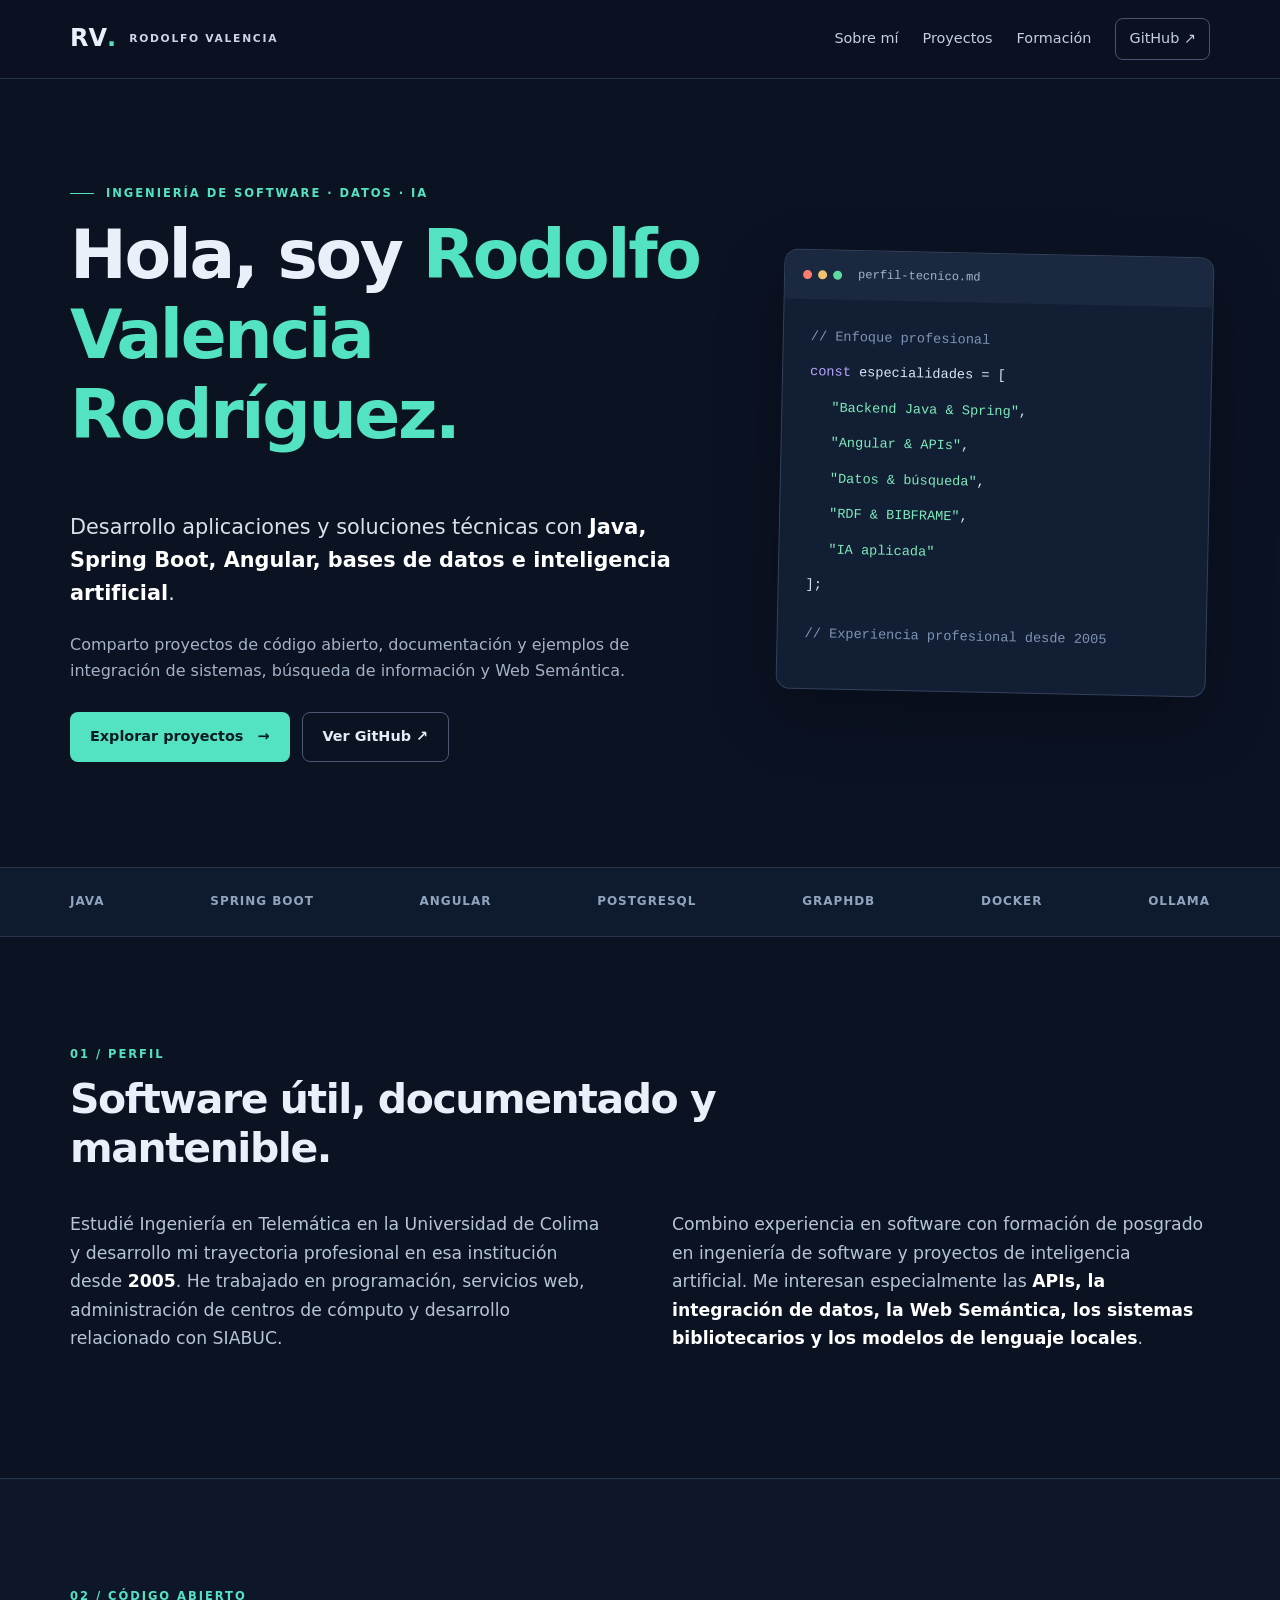
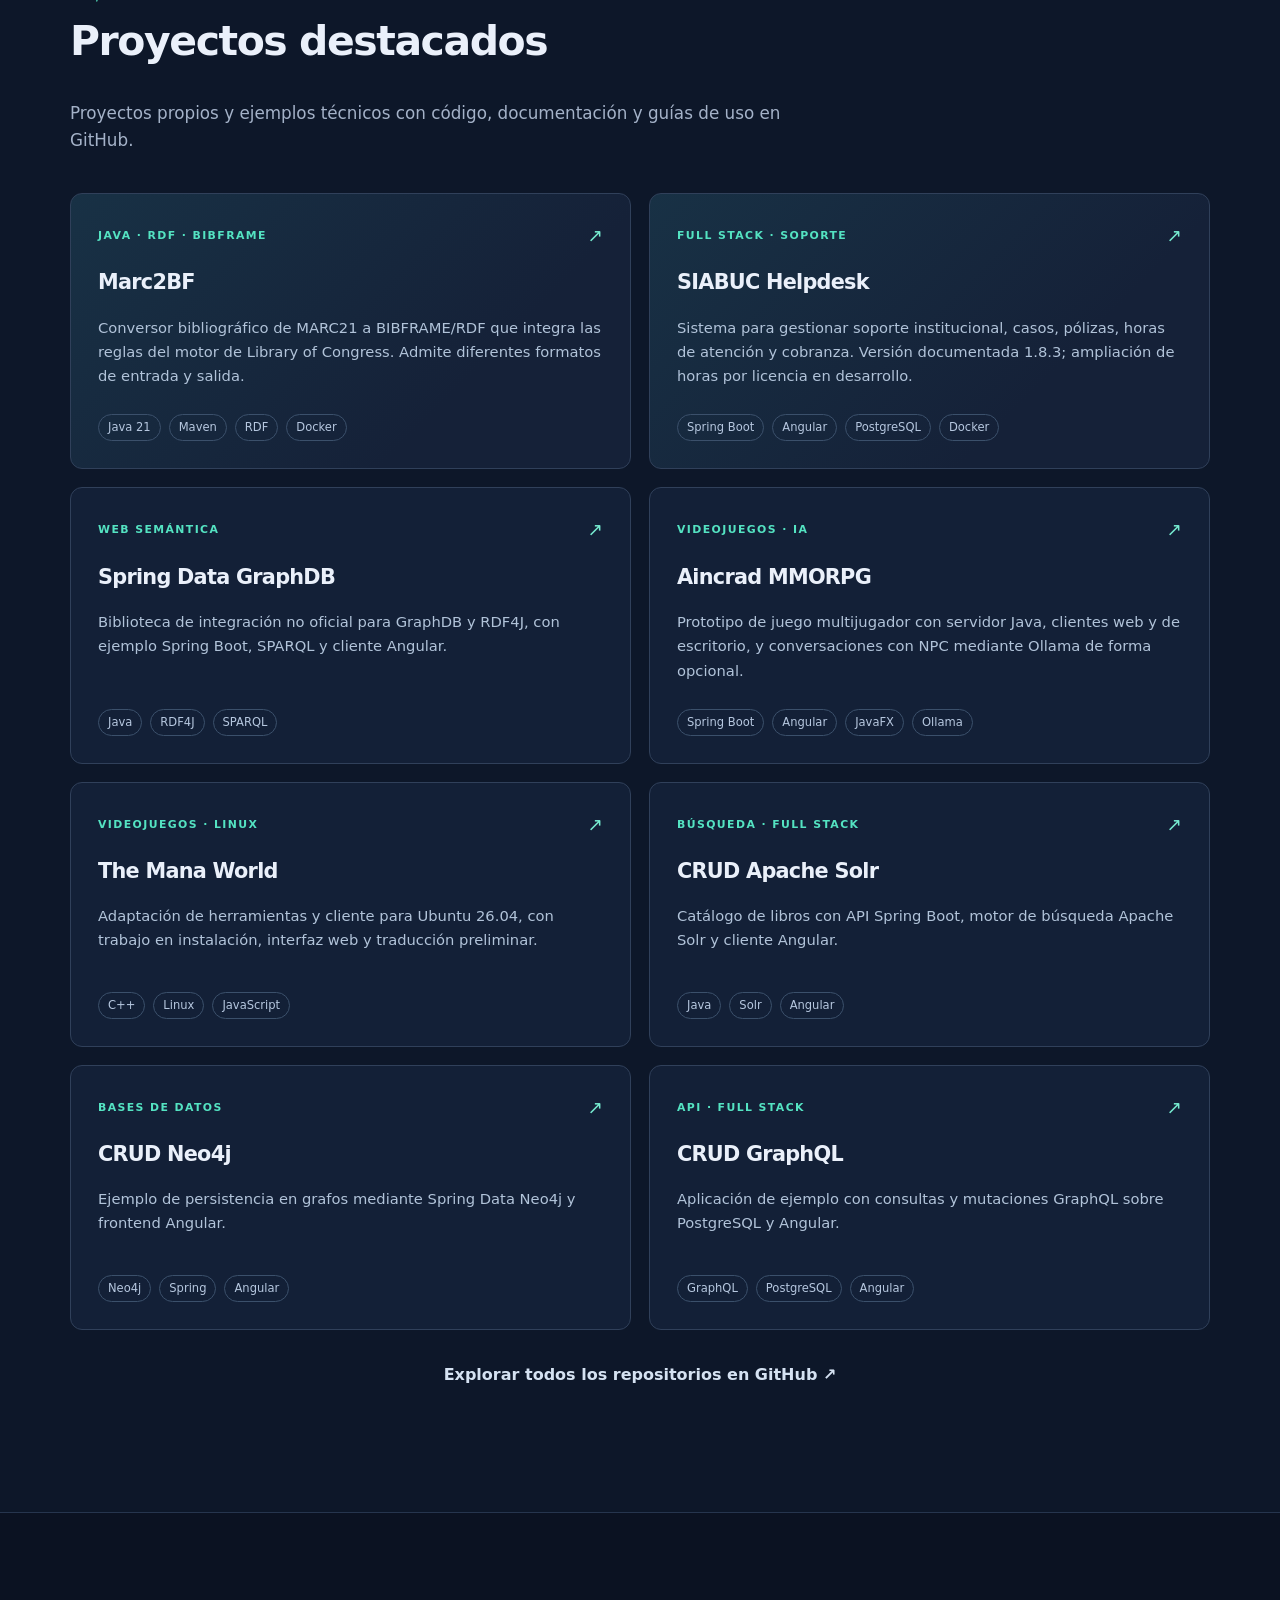
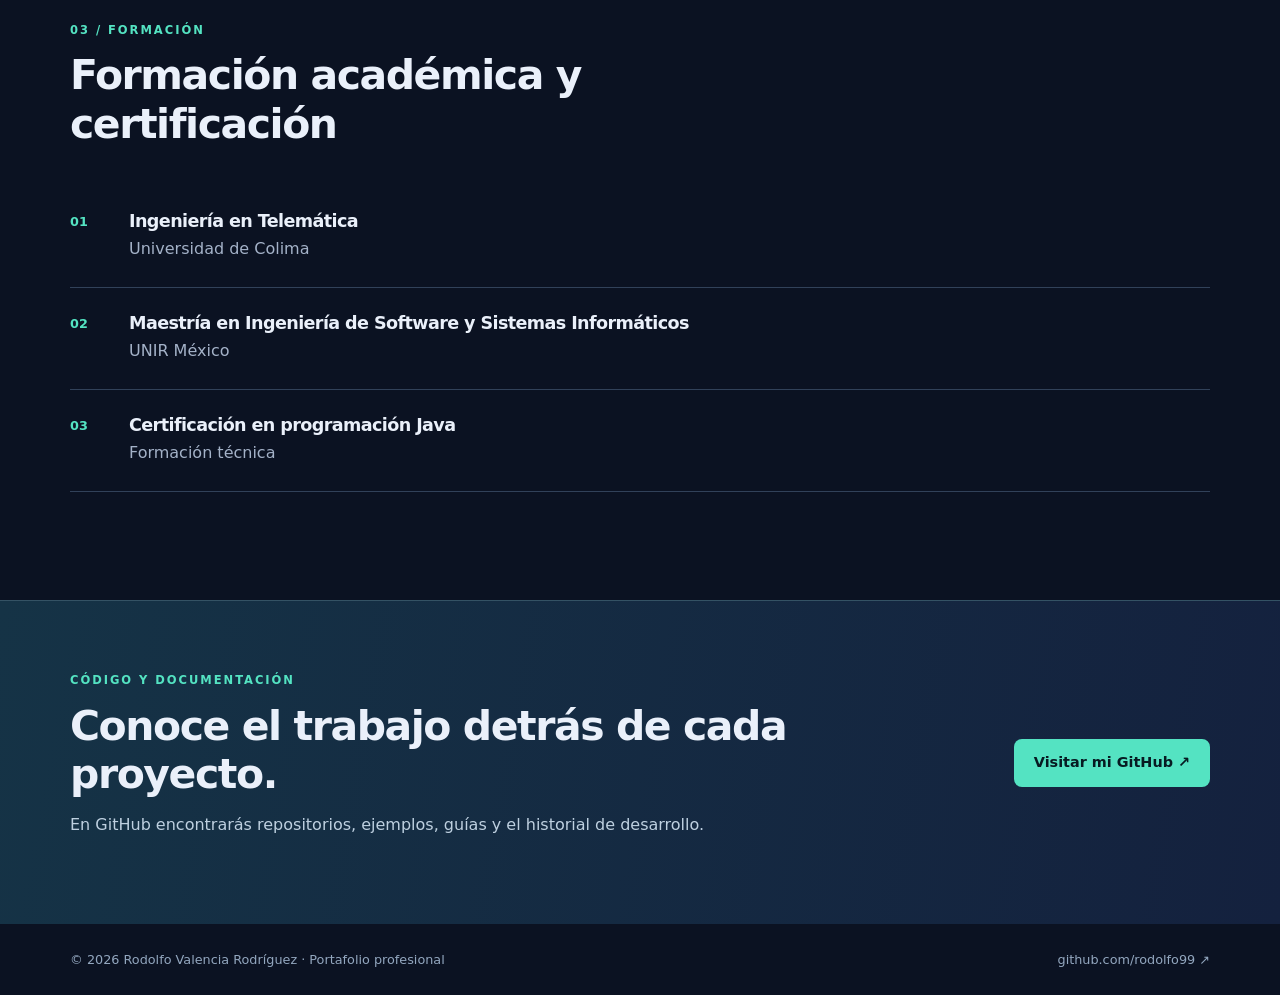
<file: docs/index.html>
<!doctype html>
<html lang="es-MX">
<head>
  <meta charset="utf-8">
  <meta name="viewport" content="width=device-width, initial-scale=1">
  <meta name="theme-color" content="#0b1222">
  <meta name="robots" content="index,follow,max-image-preview:large">
  <title>Rodolfo Valencia Rodríguez | Desarrollo de software, Java e IA</title>
  <meta name="description" content="Portafolio de Rodolfo Valencia Rodríguez: desarrollo de software con Java, Spring Boot, Angular, bases de datos, Web Semántica e inteligencia artificial. Proyectos y código abierto.">
  <link rel="canonical" href="https://rodolfo99.github.io/rodolfo99/">
  <link rel="icon" type="image/svg+xml" href="favicon.svg">
  <link rel="stylesheet" href="styles.css">
  <meta property="og:locale" content="es_MX">
  <meta property="og:type" content="website">
  <meta property="og:title" content="Rodolfo Valencia Rodríguez | Ingeniería de software y proyectos">
  <meta property="og:description" content="Java, Spring Boot, Angular, datos, Web Semántica e IA. Conoce mis proyectos abiertos y mi trayectoria.">
  <meta property="og:url" content="https://rodolfo99.github.io/rodolfo99/">
  <meta property="og:site_name" content="Portafolio de Rodolfo Valencia Rodríguez">
  <meta property="og:image" content="https://avatars.githubusercontent.com/u/41081472?v=4">
  <meta name="twitter:card" content="summary">
  <script type="application/ld+json">
  {
    "@context":"https://schema.org",
    "@type":"Person",
    "@id":"https://rodolfo99.github.io/rodolfo99/#persona",
    "name":"Rodolfo Valencia Rodríguez",
    "alternateName":"rodolfo99",
    "url":"https://rodolfo99.github.io/rodolfo99/",
    "sameAs":["https://github.com/rodolfo99"],
    "jobTitle":"Desarrollador de software",
    "description":"Desarrollo de software con Java, Spring Boot, Angular, bases de datos, Web Semántica e inteligencia artificial.",
    "alumniOf":[
      {"@type":"CollegeOrUniversity","name":"Universidad de Colima"},
      {"@type":"CollegeOrUniversity","name":"UNIR México"}
    ],
    "knowsAbout":["Java","Spring Boot","Angular","PostgreSQL","Neo4j","Apache Solr","RDF","BIBFRAME","Inteligencia artificial"]
  }
  </script>
</head>
<body>
  <a class="skip" href="#contenido">Ir al contenido</a>
  <header class="site-header">
    <div class="container topbar">
      <a class="brand" href="./" aria-label="Inicio del portafolio">RV<span class="brand-dot">.</span><span class="brand-label">RODOLFO VALENCIA</span></a>
      <nav aria-label="Navegación principal">
        <a href="#sobre-mi">Sobre mí</a>
        <a href="#proyectos">Proyectos</a>
        <a href="#formacion">Formación</a>
        <a class="nav-github" href="https://github.com/rodolfo99" target="_blank" rel="noopener noreferrer">GitHub ↗</a>
      </nav>
    </div>
  </header>

  <main id="contenido">
    <section class="hero container" aria-labelledby="hero-title">
      <div class="hero-copy">
        <p class="eyebrow"><span class="eyebrow-line"></span> INGENIERÍA DE SOFTWARE · DATOS · IA</p>
        <h1 id="hero-title">Hola, soy <span>Rodolfo Valencia Rodríguez.</span></h1>
        <p class="lead">Desarrollo aplicaciones y soluciones técnicas con <strong>Java, Spring Boot, Angular, bases de datos e inteligencia artificial</strong>.</p>
        <p class="intro">Comparto proyectos de código abierto, documentación y ejemplos de integración de sistemas, búsqueda de información y Web Semántica.</p>
        <div class="actions">
          <a class="button primary" href="#proyectos">Explorar proyectos <span aria-hidden="true">→</span></a>
          <a class="button secondary" href="https://github.com/rodolfo99" target="_blank" rel="noopener noreferrer">Ver GitHub ↗</a>
        </div>
      </div>
      <aside class="hero-panel" aria-label="Especialidades">
        <div class="panel-top"><span class="lights" aria-hidden="true"><i></i><i></i><i></i></span><span>perfil-tecnico.md</span></div>
        <div class="panel-content">
          <p><span class="code-muted">// Enfoque profesional</span></p>
          <p><span class="code-purple">const</span> especialidades = [</p>
          <p class="code-indent"><span class="code-green">"Backend Java &amp; Spring"</span>,</p>
          <p class="code-indent"><span class="code-green">"Angular &amp; APIs"</span>,</p>
          <p class="code-indent"><span class="code-green">"Datos &amp; búsqueda"</span>,</p>
          <p class="code-indent"><span class="code-green">"RDF &amp; BIBFRAME"</span>,</p>
          <p class="code-indent"><span class="code-green">"IA aplicada"</span></p>
          <p>];</p>
          <p class="code-muted code-end">// Experiencia profesional desde 2005</p>
        </div>
      </aside>
    </section>

    <section class="strip" aria-label="Tecnologías principales">
      <div class="container stack"><span>JAVA</span><span>SPRING BOOT</span><span>ANGULAR</span><span>POSTGRESQL</span><span>GRAPHDB</span><span>DOCKER</span><span>OLLAMA</span></div>
    </section>

    <section class="section container" id="sobre-mi" aria-labelledby="sobre-title">
      <div class="section-heading"><p class="eyebrow">01 / PERFIL</p><h2 id="sobre-title">Software útil, documentado y mantenible.</h2></div>
      <div class="about-grid">
        <p>Estudié Ingeniería en Telemática en la Universidad de Colima y desarrollo mi trayectoria profesional en esa institución desde <strong>2005</strong>. He trabajado en programación, servicios web, administración de centros de cómputo y desarrollo relacionado con SIABUC.</p>
        <p>Combino experiencia en software con formación de posgrado en ingeniería de software y proyectos de inteligencia artificial. Me interesan especialmente las <strong>APIs, la integración de datos, la Web Semántica, los sistemas bibliotecarios y los modelos de lenguaje locales</strong>.</p>
      </div>
    </section>

    <section class="section projects-section" id="proyectos" aria-labelledby="projects-title">
      <div class="container">
        <div class="section-heading"><p class="eyebrow">02 / CÓDIGO ABIERTO</p><h2 id="projects-title">Proyectos destacados</h2><p class="section-subtitle">Proyectos propios y ejemplos técnicos con código, documentación y guías de uso en GitHub.</p></div>
        <div class="projects">
          <article class="card featured"><div class="card-head"><span class="tag">JAVA · RDF · BIBFRAME</span><span class="card-arrow" aria-hidden="true">↗</span></div><h3><a href="https://github.com/rodolfo99/Marc2BF">Marc2BF</a></h3><p>Conversor bibliográfico de MARC21 a BIBFRAME/RDF que integra las reglas del motor de Library of Congress. Admite diferentes formatos de entrada y salida.</p><div class="pills"><span>Java 21</span><span>Maven</span><span>RDF</span><span>Docker</span></div></article>
          <article class="card featured"><div class="card-head"><span class="tag">FULL STACK · SOPORTE</span><span class="card-arrow" aria-hidden="true">↗</span></div><h3><a href="https://github.com/rodolfo99/helpdesk-siabuc">SIABUC Helpdesk</a></h3><p>Sistema para gestionar soporte institucional, casos, pólizas, horas de atención y cobranza. Versión documentada 1.8.3; ampliación de horas por licencia en desarrollo.</p><div class="pills"><span>Spring Boot</span><span>Angular</span><span>PostgreSQL</span><span>Docker</span></div></article>
          <article class="card"><div class="card-head"><span class="tag">WEB SEMÁNTICA</span><span class="card-arrow" aria-hidden="true">↗</span></div><h3><a href="https://github.com/rodolfo99/Spring-Data-GraphDB">Spring Data GraphDB</a></h3><p>Biblioteca de integración no oficial para GraphDB y RDF4J, con ejemplo Spring Boot, SPARQL y cliente Angular.</p><div class="pills"><span>Java</span><span>RDF4J</span><span>SPARQL</span></div></article>
          <article class="card"><div class="card-head"><span class="tag">VIDEOJUEGOS · IA</span><span class="card-arrow" aria-hidden="true">↗</span></div><h3><a href="https://github.com/rodolfo99/SAO-Aincrad-online-mmrpg">Aincrad MMORPG</a></h3><p>Prototipo de juego multijugador con servidor Java, clientes web y de escritorio, y conversaciones con NPC mediante Ollama de forma opcional.</p><div class="pills"><span>Spring Boot</span><span>Angular</span><span>JavaFX</span><span>Ollama</span></div></article>
          <article class="card"><div class="card-head"><span class="tag">VIDEOJUEGOS · LINUX</span><span class="card-arrow" aria-hidden="true">↗</span></div><h3><a href="https://github.com/rodolfo99/The-Mana-World-Ubuntu-26.04">The Mana World</a></h3><p>Adaptación de herramientas y cliente para Ubuntu 26.04, con trabajo en instalación, interfaz web y traducción preliminar.</p><div class="pills"><span>C++</span><span>Linux</span><span>JavaScript</span></div></article>
          <article class="card"><div class="card-head"><span class="tag">BÚSQUEDA · FULL STACK</span><span class="card-arrow" aria-hidden="true">↗</span></div><h3><a href="https://github.com/rodolfo99/CRUD-Solr-con-cliente-angular">CRUD Apache Solr</a></h3><p>Catálogo de libros con API Spring Boot, motor de búsqueda Apache Solr y cliente Angular.</p><div class="pills"><span>Java</span><span>Solr</span><span>Angular</span></div></article>
          <article class="card"><div class="card-head"><span class="tag">BASES DE DATOS</span><span class="card-arrow" aria-hidden="true">↗</span></div><h3><a href="https://github.com/rodolfo99/CRUD-LIBROS-NEO4J">CRUD Neo4j</a></h3><p>Ejemplo de persistencia en grafos mediante Spring Data Neo4j y frontend Angular.</p><div class="pills"><span>Neo4j</span><span>Spring</span><span>Angular</span></div></article>
          <article class="card"><div class="card-head"><span class="tag">API · FULL STACK</span><span class="card-arrow" aria-hidden="true">↗</span></div><h3><a href="https://github.com/rodolfo99/crud-GraphQL-con-cliente-angular">CRUD GraphQL</a></h3><p>Aplicación de ejemplo con consultas y mutaciones GraphQL sobre PostgreSQL y Angular.</p><div class="pills"><span>GraphQL</span><span>PostgreSQL</span><span>Angular</span></div></article>
        </div>
        <p class="more"><a href="https://github.com/rodolfo99?tab=repositories">Explorar todos los repositorios en GitHub <span aria-hidden="true">↗</span></a></p>
      </div>
    </section>

    <section class="section container" id="formacion" aria-labelledby="education-title">
      <div class="section-heading"><p class="eyebrow">03 / FORMACIÓN</p><h2 id="education-title">Formación académica y certificación</h2></div>
      <div class="education">
        <div><span class="education-mark" aria-hidden="true">01</span><div><h3>Ingeniería en Telemática</h3><p>Universidad de Colima</p></div></div>
        <div><span class="education-mark" aria-hidden="true">02</span><div><h3>Maestría en Ingeniería de Software y Sistemas Informáticos</h3><p>UNIR México</p></div></div>
        <div><span class="education-mark" aria-hidden="true">03</span><div><h3>Certificación en programación Java</h3><p>Formación técnica</p></div></div>
      </div>
    </section>

    <section class="closing"><div class="container closing-content"><div><p class="eyebrow">CÓDIGO Y DOCUMENTACIÓN</p><h2>Conoce el trabajo detrás de cada proyecto.</h2><p>En GitHub encontrarás repositorios, ejemplos, guías y el historial de desarrollo.</p></div><a class="button primary" href="https://github.com/rodolfo99">Visitar mi GitHub ↗</a></div></section>
  </main>

  <footer class="footer"><div class="container footer-inner"><p>© <span>2026</span> Rodolfo Valencia Rodríguez · Portafolio profesional</p><a href="https://github.com/rodolfo99">github.com/rodolfo99 ↗</a></div></footer>
</body>
</html>
</file>
<file: docs/styles.css>
:root{color-scheme:dark;--bg:#0b1222;--panel:#111c31;--line:#28354d;--text:#eaf0fa;--muted:#a4b2c8;--aqua:#54e3c2;--violet:#bba6ff;font-family:Inter,ui-sans-serif,system-ui,-apple-system,BlinkMacSystemFont,"Segoe UI",sans-serif}*{box-sizing:border-box}html{scroll-behavior:smooth}body{margin:0;background:var(--bg);color:var(--text);line-height:1.65}a{color:inherit}a:focus-visible{outline:2px solid var(--aqua);outline-offset:4px}h1,h2,h3,p{margin-top:0}h1,h2,h3{line-height:1.18;letter-spacing:-.035em}h1{font-size:clamp(2.6rem,5.3vw,5rem);max-width:850px}h2{font-size:clamp(2rem,3.2vw,3rem);max-width:720px}h3{font-size:1.3rem}strong{color:#fff}.container{width:min(1140px,calc(100% - 44px));margin-inline:auto}.skip{position:absolute;top:-100px;background:#fff;color:#000;padding:8px;z-index:20}.skip:focus{top:8px}.site-header{border-bottom:1px solid #25324a;background:#0b1222ef}.topbar,.site-header nav,.brand{display:flex;align-items:center}.topbar{justify-content:space-between;min-height:78px;gap:18px}.brand{text-decoration:none;font-size:1.5rem;font-weight:850;gap:0}.brand-dot{color:var(--aqua)}.brand-label{font-size:.67rem;letter-spacing:.16em;font-weight:700;color:#cbd5e6;margin-left:13px}.site-header nav{gap:24px}.site-header nav a{text-decoration:none;color:#c2d0e2;font-size:.9rem}.site-header nav a:hover,.more a:hover,.footer a:hover{color:var(--aqua)}.nav-github{border:1px solid #475571;border-radius:8px;padding:8px 13px}.hero{min-height:630px;display:grid;grid-template-columns:1.2fr .8fr;gap:64px;align-items:center;padding-block:105px}.eyebrow{display:flex;align-items:center;gap:12px;letter-spacing:.17em;color:var(--aqua);font-weight:800;font-size:.72rem}.eyebrow-line{height:1px;width:24px;background:var(--aqua)}.hero h1 span{color:var(--aqua)}.lead{font-size:1.3rem;color:#d8e1ee;max-width:650px;line-height:1.6}.intro{color:var(--muted);max-width:630px}.actions{display:flex;gap:12px;flex-wrap:wrap;margin-top:28px}.button{display:inline-flex;align-items:center;justify-content:center;gap:14px;min-height:47px;padding:12px 20px;border-radius:8px;text-decoration:none;font-weight:750;font-size:.9rem;transition:transform .18s,background .18s}.button:hover{transform:translateY(-2px)}.primary{background:var(--aqua);color:#071b22}.secondary{border:1px solid #4a5872;color:#e4ecf7}.hero-panel{border:1px solid #33415a;border-radius:14px;overflow:hidden;background:#121e33;box-shadow:0 24px 65px #0004;transform:rotate(1.2deg)}.panel-top{height:49px;background:#1a2840;display:flex;align-items:center;gap:16px;padding:0 18px;color:#a7b6cb;font-size:.75rem;font-family:monospace}.lights{display:flex;gap:6px}.lights i{background:#ff7b72;width:9px;height:9px;border-radius:50%}.lights i:nth-child(2){background:#f2c26c}.lights i:nth-child(3){background:#5dda9e}.panel-content{padding:27px 27px 29px;font-family:ui-monospace,Consolas,monospace;font-size:.85rem;color:#d8e5fb;overflow:auto}.panel-content p{margin:0 0 13px;white-space:nowrap}.code-muted{color:#7e94b5}.code-purple{color:var(--violet)}.code-green{color:#7ee9b9}.code-indent{padding-left:22px}.code-end{margin-top:27px!important}.strip{background:#0e1a2d;border-block:1px solid #28354d}.stack{display:flex;justify-content:space-between;flex-wrap:wrap;gap:16px;padding-block:24px;color:#91a4be;font-size:.75rem;font-weight:800;letter-spacing:.08em}.section{padding-block:108px}.section-heading{margin-bottom:38px}.section-subtitle{color:var(--muted);max-width:720px;font-size:1.05rem}.about-grid{display:grid;grid-template-columns:1fr 1fr;gap:64px;color:#b5c5d8;font-size:1.08rem}.projects-section{background:#0d1729;border-block:1px solid #26354e}.projects{display:grid;grid-template-columns:repeat(2,1fr);gap:18px}.card{display:flex;flex-direction:column;min-height:265px;border:1px solid #30405a;border-radius:12px;padding:27px;background:#132037;transition:transform .15s,border-color .15s}.card:hover{border-color:#5e8b9b;transform:translateY(-3px)}.card.featured{background:linear-gradient(135deg,#183145,#152138 70%)}.card-head{display:flex;justify-content:space-between;align-items:center;margin-bottom:19px}.tag{font-size:.68rem;letter-spacing:.13em;color:var(--aqua);font-weight:800}.card-arrow{color:#76ebd0;font-size:1.15rem}.card h3 a{text-decoration:none}.card h3 a:hover{text-decoration:underline}.card p{color:#b1c3d9;font-size:.92rem;flex-grow:1}.pills{display:flex;gap:8px;flex-wrap:wrap;margin-top:11px}.pills span{border:1px solid #3b506b;border-radius:30px;color:#b6c7df;padding:3px 9px;font-size:.72rem}.more{text-align:center;margin-top:32px}.more a{color:#d5e2f2;text-decoration:none;font-weight:700}.education{display:grid;gap:0}.education>div{display:flex;gap:25px;padding:25px 0;border-bottom:1px solid #314159}.education-mark{font-size:.8rem;color:var(--aqua);font-weight:800;min-width:34px}.education h3{font-size:1.1rem;margin-bottom:4px}.education p{margin:0;color:var(--muted)}.closing{background:linear-gradient(100deg,#153346,#14213e);border-top:1px solid #345264;padding:70px 0}.closing-content{display:flex;align-items:center;justify-content:space-between;gap:35px}.closing h2{margin-bottom:13px}.closing p:last-child{color:#bed0e0}.footer{padding:25px 0}.footer-inner{display:flex;justify-content:space-between;gap:20px;font-size:.8rem;color:#93a7bf}.footer p{margin:0}.footer a{text-decoration:none}@media(max-width:850px){.hero{grid-template-columns:1fr;gap:30px;padding-block:65px;min-height:0}.hero-panel{max-width:540px;transform:none}.about-grid{gap:25px}.site-header nav{gap:12px}}@media(max-width:620px){.container{width:min(100% - 32px,1140px)}.brand-label{font-size:.6rem}.site-header nav a:not(.nav-github){display:none}.hero{padding-block:58px}.hero h1{font-size:2.7rem}.lead{font-size:1.12rem}.section{padding-block:70px}.about-grid,.projects{grid-template-columns:1fr}.closing-content,.footer-inner{flex-direction:column;align-items:flex-start}.stack{justify-content:flex-start;column-gap:22px}.card{min-height:0}.panel-content{padding:20px 14px;font-size:.75rem}}@media(prefers-reduced-motion:reduce){*,*::before,*::after{scroll-behavior:auto!important;transition:none!important}}
</file>
